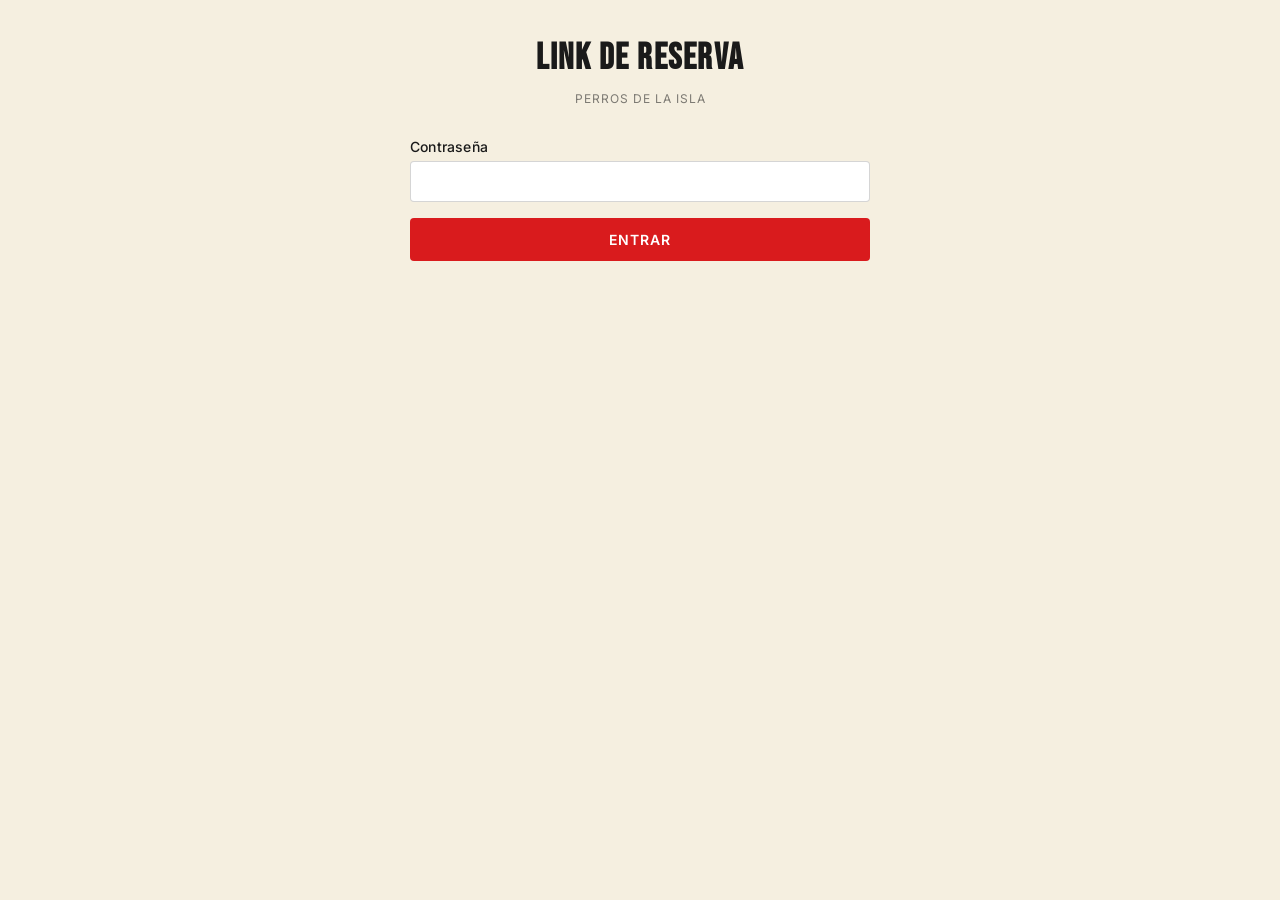
<file: vicky/index.html>
<!DOCTYPE html>
<html lang="es">
<head>
  <meta charset="UTF-8">
  <meta name="viewport" content="width=device-width, initial-scale=1.0">
  <meta name="robots" content="noindex, nofollow">
  <title>Crear link de reserva — Perros de la Isla</title>
  <link rel="preconnect" href="https://fonts.googleapis.com">
  <link rel="preconnect" href="https://fonts.gstatic.com" crossorigin>
  <link href="https://fonts.googleapis.com/css2?family=Bebas+Neue&family=Inter:wght@400;500;600&display=swap" rel="stylesheet">
  <link rel="stylesheet" href="vicky.css">
</head>
<body>
  <main class="vicky-main">
    <header class="vicky-header">
      <h1 class="vicky-title">Link de reserva</h1>
      <p class="vicky-subtitle">Perros de la Isla</p>
    </header>

    <!-- Pantalla 1: login -->
    <section id="pantalla-login" class="pantalla">
      <form id="form-login" class="vicky-form" autocomplete="off">
        <label class="vicky-label">
          <span>Contraseña</span>
          <input type="password" id="login-password" autocomplete="off" required>
        </label>
        <p id="login-error" class="vicky-error" hidden></p>
        <button type="submit" class="vicky-btn">Entrar</button>
      </form>
    </section>

    <!-- Pantalla 2: formulario -->
    <section id="pantalla-form" class="pantalla" hidden>
      <form id="form-lead" class="vicky-form" autocomplete="off">
        <fieldset class="vicky-fieldset">
          <legend>Tutor</legend>
          <label class="vicky-label">
            <span>Nombre del tutor *</span>
            <input type="text" id="tutor-nombre" required maxlength="120" autocomplete="off">
          </label>
          <label class="vicky-label">
            <span>Teléfono *</span>
            <input type="tel" id="tutor-telefono" required maxlength="40" inputmode="tel" autocomplete="off" placeholder="+34 612 345 678">
          </label>
          <label class="vicky-label">
            <span>Email <small class="vicky-hint">(obligatorio si modalidad online)</small></span>
            <input type="email" id="tutor-email" maxlength="120" autocomplete="off">
          </label>
        </fieldset>

        <fieldset class="vicky-fieldset">
          <legend>Perro</legend>
          <label class="vicky-label">
            <span>Nombre del perro *</span>
            <input type="text" id="perro-nombre" required maxlength="80" autocomplete="off">
          </label>
          <label class="vicky-label">
            <span>Raza *</span>
            <input type="text" id="perro-raza" required maxlength="80" autocomplete="off">
          </label>
          <label class="vicky-label">
            <span>Edad *</span>
            <input type="text" id="perro-edad" required maxlength="40" autocomplete="off" placeholder="ej: 3 años, 8 meses, 2">
            <small class="vicky-hint">Solo número: ≤24 se interpreta como meses, &gt;24 como años.</small>
          </label>
          <label class="vicky-label">
            <span>Peso (kg) *</span>
            <input type="number" id="perro-peso" required min="0.1" step="0.1" autocomplete="off">
          </label>
          <label class="vicky-label vicky-label--checkbox">
            <input type="checkbox" id="perro-ppp">
            <span>Es PPP (potencialmente peligroso)</span>
          </label>
        </fieldset>

        <fieldset class="vicky-fieldset">
          <legend>Caso</legend>
          <label class="vicky-label">
            <span>Zona *</span>
            <input type="text" id="lead-zona" required maxlength="80" autocomplete="off" placeholder="Palma, Manacor, Génova…">
          </label>
          <label class="vicky-label">
            <span>Modalidad *</span>
            <select id="lead-modalidad" required>
              <option value="">Elegí una opción…</option>
              <option value="presencial-zona-cliente">Presencial en domicilio del cliente</option>
              <option value="presencial-parque-Palma">Presencial en parque de Palma</option>
              <option value="online">Online (videollamada)</option>
            </select>
          </label>
          <label class="vicky-label">
            <span>Problemática *</span>
            <textarea id="lead-problematica" required minlength="10" maxlength="800" rows="4" placeholder="Describí qué pasa con el perro (mínimo 10 caracteres)"></textarea>
          </label>
        </fieldset>

        <p id="form-error" class="vicky-error" hidden></p>
        <button type="submit" class="vicky-btn" id="btn-generar">Generar link</button>
      </form>
    </section>

    <!-- Pantalla 3: link generado -->
    <section id="pantalla-link" class="pantalla" hidden>
      <h2 class="vicky-success">✓ Link generado</h2>
      <label class="vicky-label">
        <span>Link para el cliente</span>
        <input type="text" id="link-generado" readonly>
      </label>
      <button type="button" class="vicky-btn" id="btn-copiar">Copiar link</button>
      <p class="vicky-info">Mándale este link al cliente por WhatsApp. Caduca en 24 horas.</p>
      <button type="button" class="vicky-btn vicky-btn--secondary" id="btn-otro">Crear otro link</button>
    </section>
  </main>

  <script type="module" src="./vicky.js"></script>
</body>
</html>
</file>
<file: vicky/vicky.css>
/* ═══════════════════════════════════════════
   PERROS DE LA ISLA · Vicky
   vicky.css — Canal B sobrio editorial
   Fondo crema PDLI, Inter UI, Bebas Neue titulares,
   rojo PDLI para CTA. Sin emojis decorativos, sin formas Memphis.
   ═══════════════════════════════════════════ */

:root {
  --pdli-rojo: #D91B1D;
  --pdli-rojo-hover: #a30c25;
  --pdli-crema: #F5EFE0;
  --pdli-negro: #1A1A1A;
  --vicky-borde: rgba(26, 26, 26, 0.18);
  --vicky-muted: rgba(26, 26, 26, 0.55);
  --vicky-fondo-input: #ffffff;
}

* {
  box-sizing: border-box;
}

html, body {
  margin: 0;
  padding: 0;
}

body {
  background: var(--pdli-crema);
  color: var(--pdli-negro);
  font-family: 'Inter', system-ui, -apple-system, sans-serif;
  font-size: 15px;
  line-height: 1.5;
  min-height: 100vh;
  -webkit-font-smoothing: antialiased;
}

.vicky-main {
  max-width: 500px;
  margin: 0 auto;
  padding: 32px 20px 48px;
}

.vicky-header {
  margin-bottom: 28px;
  text-align: center;
}

.vicky-title {
  font-family: 'Bebas Neue', sans-serif;
  font-size: 36px;
  letter-spacing: 1.5px;
  margin: 0;
  color: var(--pdli-negro);
}

.vicky-subtitle {
  font-size: 12px;
  letter-spacing: 1px;
  color: var(--vicky-muted);
  margin: 4px 0 0;
  text-transform: uppercase;
}

.pantalla {
  display: block;
}

.pantalla[hidden] {
  display: none;
}

.vicky-form {
  display: flex;
  flex-direction: column;
  gap: 16px;
}

.vicky-fieldset {
  border: 1px solid var(--vicky-borde);
  border-radius: 6px;
  padding: 14px 18px 18px;
  margin: 0;
  display: flex;
  flex-direction: column;
  gap: 14px;
}

.vicky-fieldset legend {
  font-family: 'Bebas Neue', sans-serif;
  font-size: 14px;
  letter-spacing: 1.5px;
  color: var(--pdli-rojo);
  padding: 0 8px;
  text-transform: uppercase;
}

.vicky-label {
  display: flex;
  flex-direction: column;
  gap: 4px;
  font-size: 14px;
}

.vicky-label > span {
  font-weight: 500;
  letter-spacing: 0.2px;
}

.vicky-hint {
  font-size: 12px;
  color: var(--vicky-muted);
  font-weight: 400;
  letter-spacing: 0.2px;
  display: inline;
  margin-left: 4px;
}

.vicky-label small.vicky-hint {
  display: block;
  margin: 2px 0 0;
}

.vicky-label--checkbox {
  flex-direction: row;
  align-items: center;
  gap: 8px;
  font-weight: 400;
}

.vicky-label--checkbox input {
  width: auto;
  margin: 0;
  accent-color: var(--pdli-rojo);
}

.vicky-label input[type="text"],
.vicky-label input[type="tel"],
.vicky-label input[type="email"],
.vicky-label input[type="number"],
.vicky-label input[type="password"],
.vicky-label select,
.vicky-label textarea {
  width: 100%;
  padding: 10px 12px;
  border: 1px solid var(--vicky-borde);
  border-radius: 4px;
  font-family: inherit;
  font-size: 15px;
  color: var(--pdli-negro);
  background: var(--vicky-fondo-input);
  outline: none;
  transition: border-color 0.15s, box-shadow 0.15s;
}

.vicky-label input:focus,
.vicky-label select:focus,
.vicky-label textarea:focus {
  border-color: var(--pdli-rojo);
  box-shadow: 0 0 0 2px rgba(217, 27, 29, 0.15);
}

.vicky-label textarea {
  resize: vertical;
  min-height: 90px;
  font-family: inherit;
}

.vicky-label input[readonly] {
  background: rgba(26, 26, 26, 0.04);
  color: var(--vicky-muted);
  font-family: 'Courier New', monospace;
  font-size: 13px;
}

.vicky-btn {
  display: block;
  width: 100%;
  padding: 13px 16px;
  background: var(--pdli-rojo);
  color: #fff;
  border: none;
  border-radius: 4px;
  font-family: inherit;
  font-size: 14px;
  font-weight: 600;
  letter-spacing: 1px;
  text-transform: uppercase;
  cursor: pointer;
  transition: background 0.15s, opacity 0.15s;
}

.vicky-btn:hover {
  background: var(--pdli-rojo-hover);
}

.vicky-btn:disabled {
  opacity: 0.6;
  cursor: not-allowed;
}

.vicky-btn--secondary {
  background: transparent;
  color: var(--pdli-rojo);
  border: 1.5px solid var(--pdli-rojo);
  margin-top: 8px;
}

.vicky-btn--secondary:hover {
  background: rgba(217, 27, 29, 0.06);
}

.vicky-error {
  color: var(--pdli-rojo);
  font-size: 13px;
  margin: 0;
  padding: 10px 12px;
  background: rgba(217, 27, 29, 0.08);
  border-radius: 4px;
  border-left: 3px solid var(--pdli-rojo);
}

.vicky-success {
  font-family: 'Bebas Neue', sans-serif;
  font-size: 32px;
  letter-spacing: 1.5px;
  color: var(--pdli-rojo);
  margin: 0 0 20px;
  text-align: center;
}

.vicky-info {
  font-size: 13px;
  color: var(--vicky-muted);
  margin: 14px 0;
  line-height: 1.5;
  text-align: center;
}
</file>
